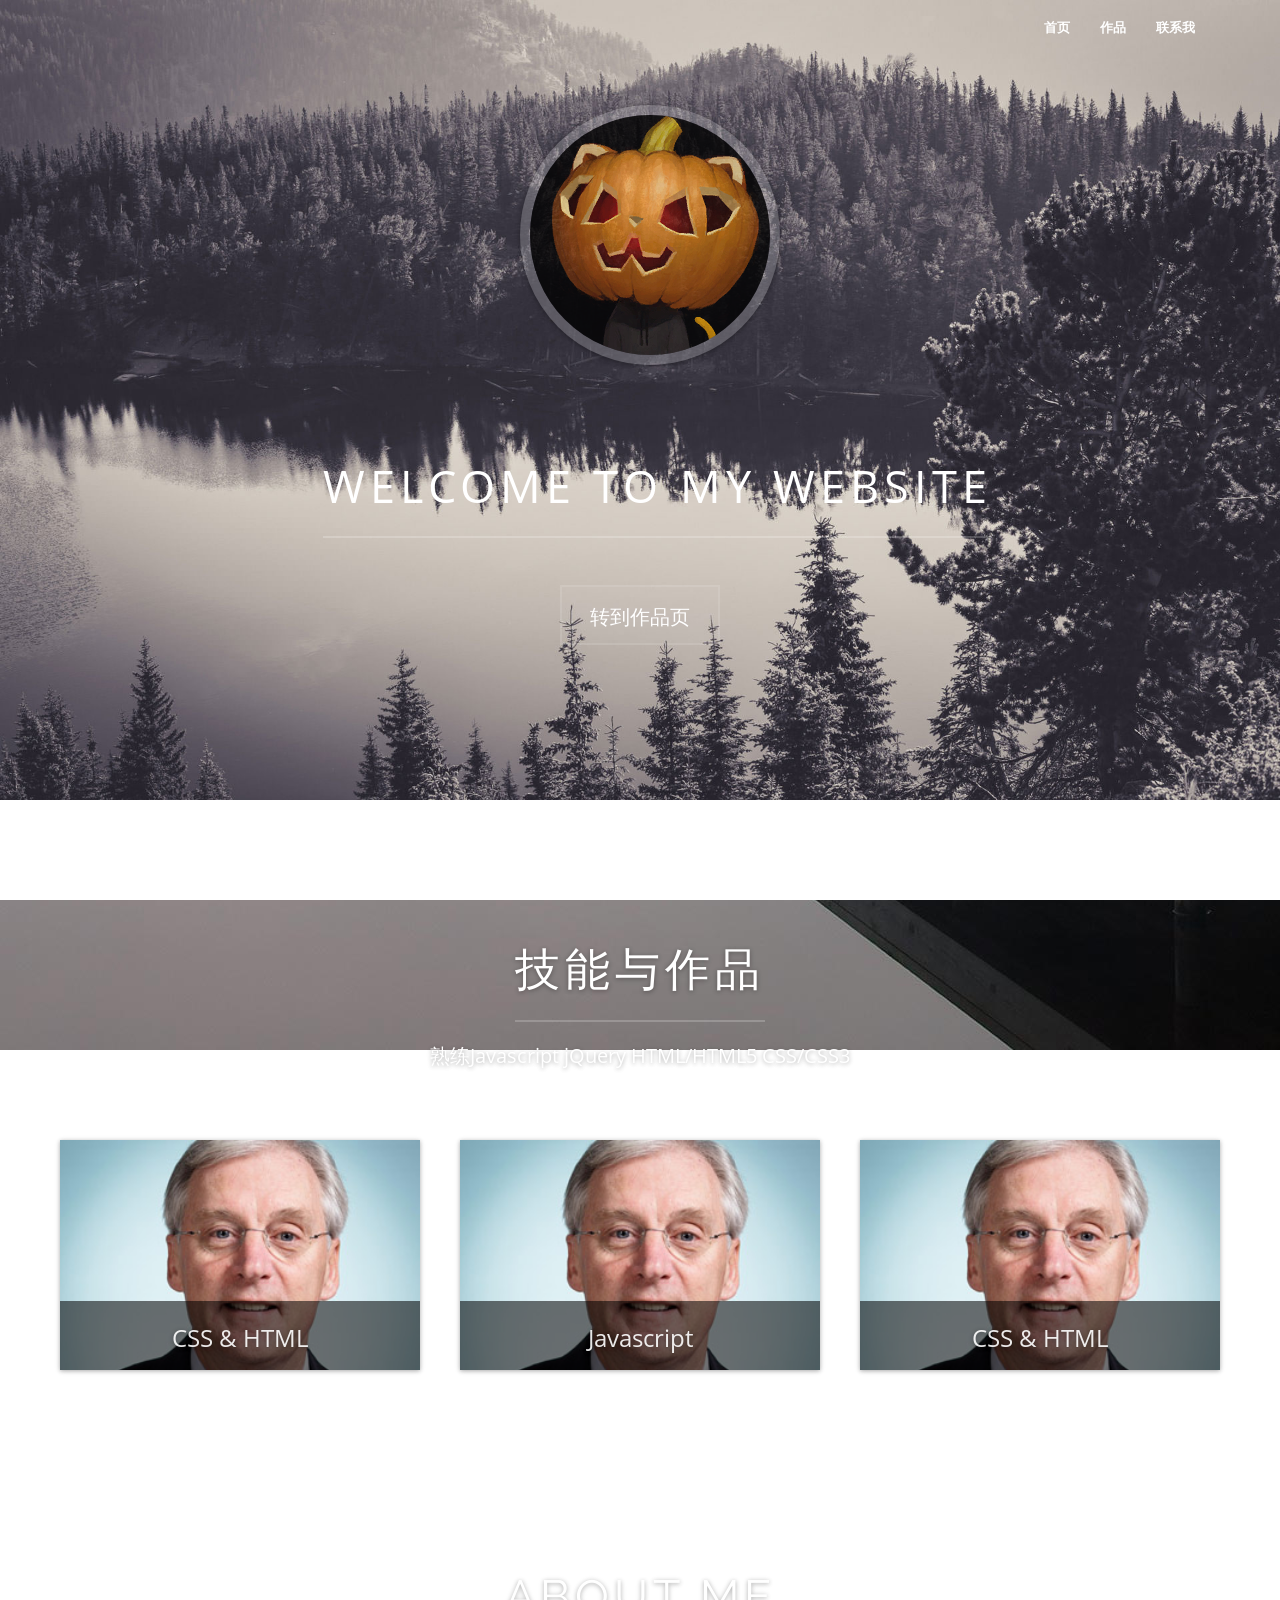
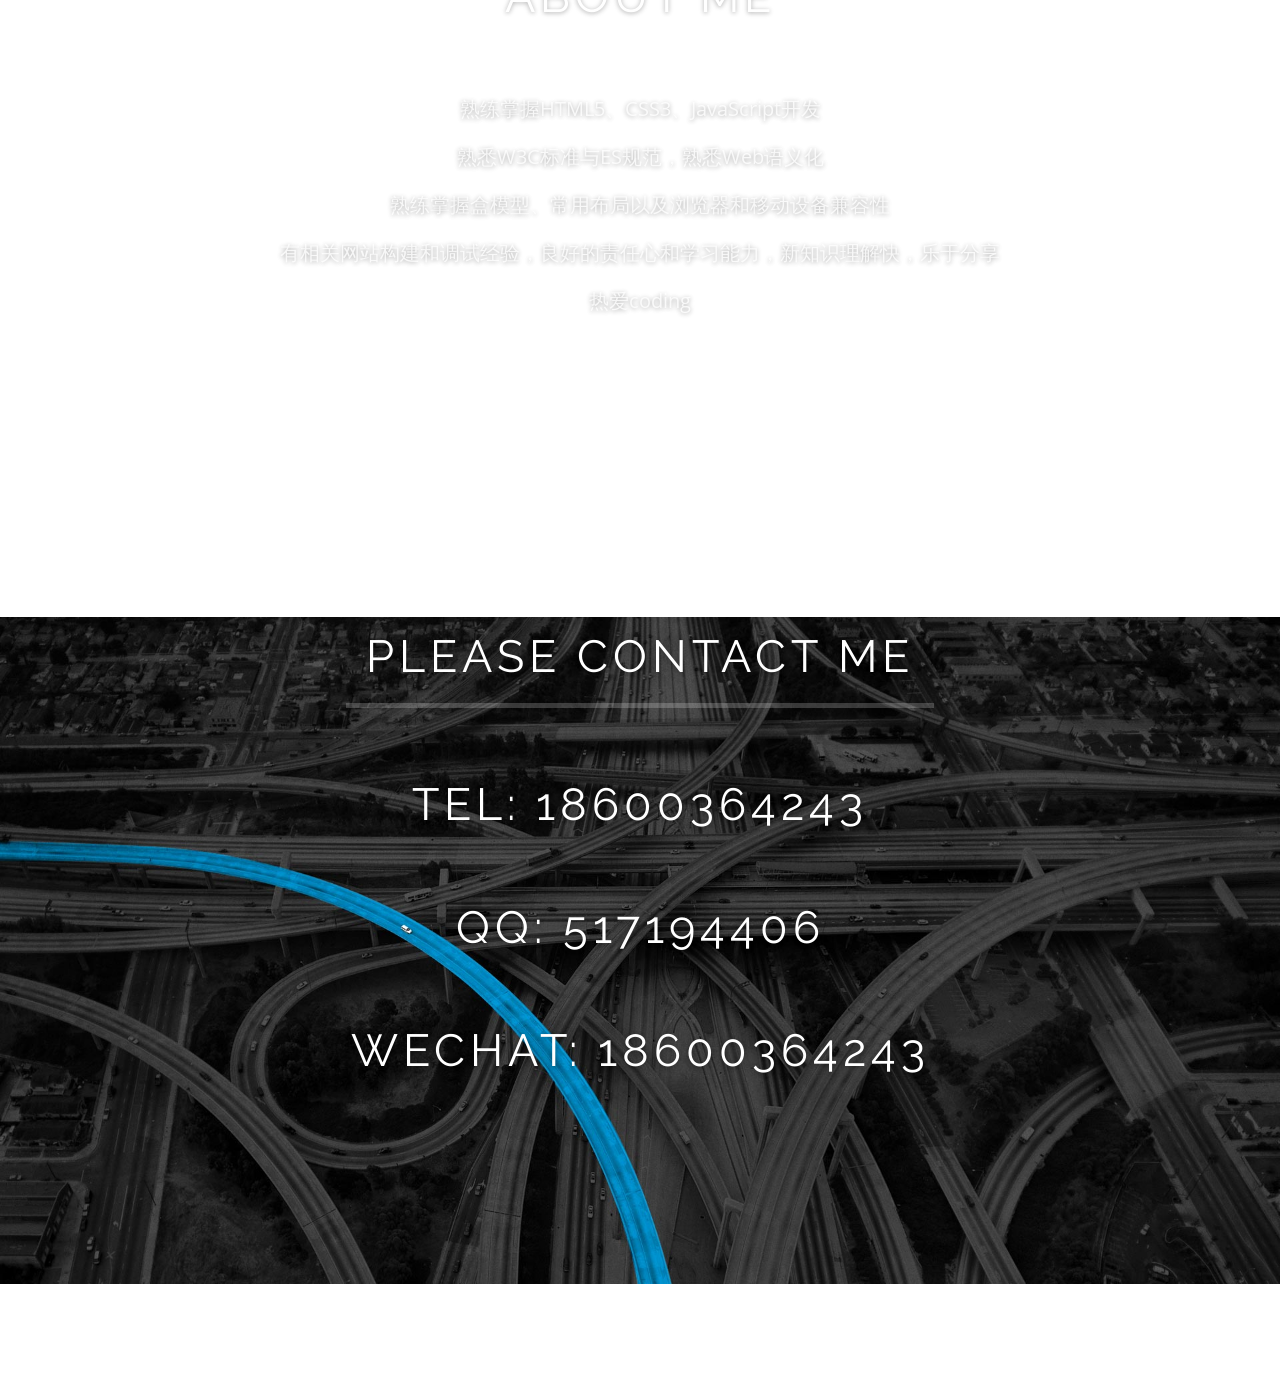
<file: index.html>
<!DOCTYPE html>
<html lang="en">
<head>
	<meta charset="UTF-8">
	<title>Ruwei Wang</title>
	<link rel="stylesheet" href="css/main.css" />
	<script src="js/main.js"></script>
</head>
<body>
	<header>
		<div class="nav-wrap clearfix">
			<ul class="nav clearfix">
				<li><a href="javascript:;">首页</a><span class="sub-bar"></span></li>
				<li><a href="javascript:;">作品</a><span class="sub-bar"></span></li>
				<li><a href="credit.html">联系我</a><span class="sub-bar"></li>
			</ul>
		</div>
		<div class="face">
			<img src="img/my.png" />
		</div>
		<h1><p>welcome to my website</p></h1>
		<div class="me-btn">
			<a href="javascript:;">转到作品页</a>
			<span class="bar top"></span>
			<span class="bar right"></span>
			<span class="bar bottom"></span>
			<span class="bar left"></span>
		</div>
	</header>
	<section class="sim-show">
		<h2 class="sim-tit">技能与作品</h2>
		<p class="sim-info">熟练Javascript jQuery HTML/HTML5 CSS/CSS3</p>
		<ul class="clearfix">
			<li class="list">
				<a href="javascript:;">
					<img src="img/1.jpg" alt="">
					<div class="opabox">
						<h2>CSS & HTML</h2>
						<p>1.理解W3C标准并熟练运用</p>
						<p>2.精通HTML+CSS标准布局</p>
						<p>3.能解决个浏览器之间的兼容问题</p>
					</div>
				</a>
			</li>
			<li class="list">
				<a href="javascript:;">
					<img src="img/1.jpg" alt="">
					<div class="opabox">
						<h2>Javascript</h2>
						<p>1.熟练掌握js原生、JQuery</p>
						<p>2.熟练运用ajax、jsonp进行数据交互</p>
						<p>3.熟练掌握面向对象机制</p>
					</div>
				</a>
			</li>
			<li class="list">
				<a href="javascript:;">
					<img src="img/1.jpg" alt="">
					<div class="opabox">
						<h2>CSS & HTML</h2>
						<p>1.理解W3C标准并熟练运用</p>
						<p>2.精通HTML+CSS标准布局</p>
						<p>3.能解决个浏览器之间的兼容问题</p>
					</div>
				</a>
			</li>
		</ul>
	</section>
	<section class="me">
		<div class="shadow"></div>
		<h2>About Me</h2>
		<div class="me-box">
			<ul>
				<li style="opacity:1;">
					<p>熟练掌握HTML5、CSS3、JavaScript开发</p>
					<p>熟悉W3C标准与ES规范，熟悉Web语义化</p>
					<p>熟练掌握盒模型、常用布局以及浏览器和移动设备兼容性</p>
					<p>有相关网站构建和调试经验，良好的责任心和学习能力，新知识理解快，乐于分享</p>
					<p>热爱coding</p>
				</li>
				<li>
					<p>能用原生js进行复杂页面的开发</p>
					<p>熟练运用原生js编写ajax和jsonp函数，进行普通交互和跨域交互</p>
					<p>同时熟悉jQuery快速开发PC端也面以及运用zepto开发移动端页面</p>
					<p>思路清晰，思维灵活，能根据不同情况运用不同方法</p>
				</li>
				<li>
					<p>熟悉面向对象思想，能运用面向对象进行开发</p>
					<p>熟悉HTML5的canvas、svg，能够运用canvas和raphaeljs进行图标制作</p>
					<p>了解MVC思想，了解angularjs的简单应用</p>
					<p>了解一些PHP和Mysql数据库技术，对后台也抱有浓厚兴趣</p>
				</li>
			</ul>
			<ol class="clearfix">
				<li class="on"></li>
				<li></li>
				<li></li>
			</ol>
		</div>
	</section>
	<section class="others">
		<h2>Please contact me</h2>
		<h3>TEL: 18600364243</h3>
		<h3>QQ: 517194406</h3>
		<h3>WECHAT: 18600364243</h3>
	</section>
</body>
</html>
</file>
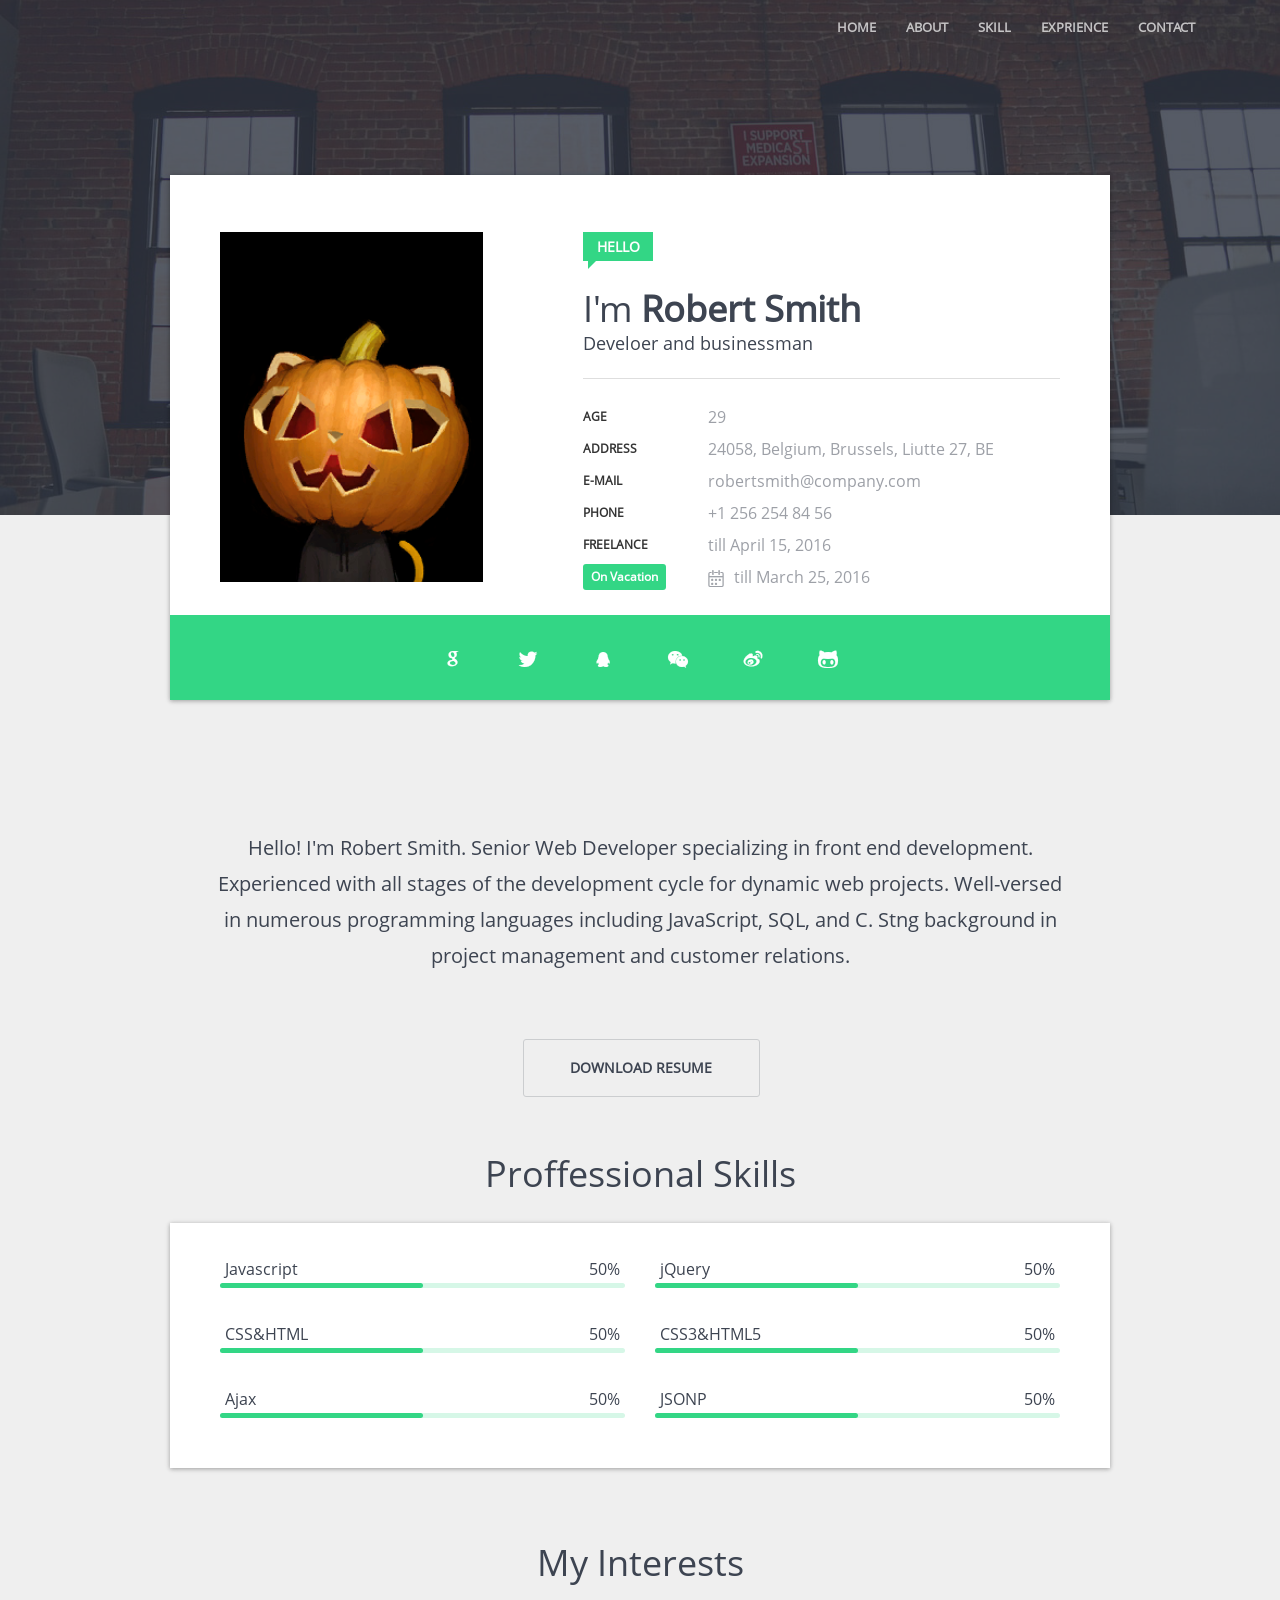
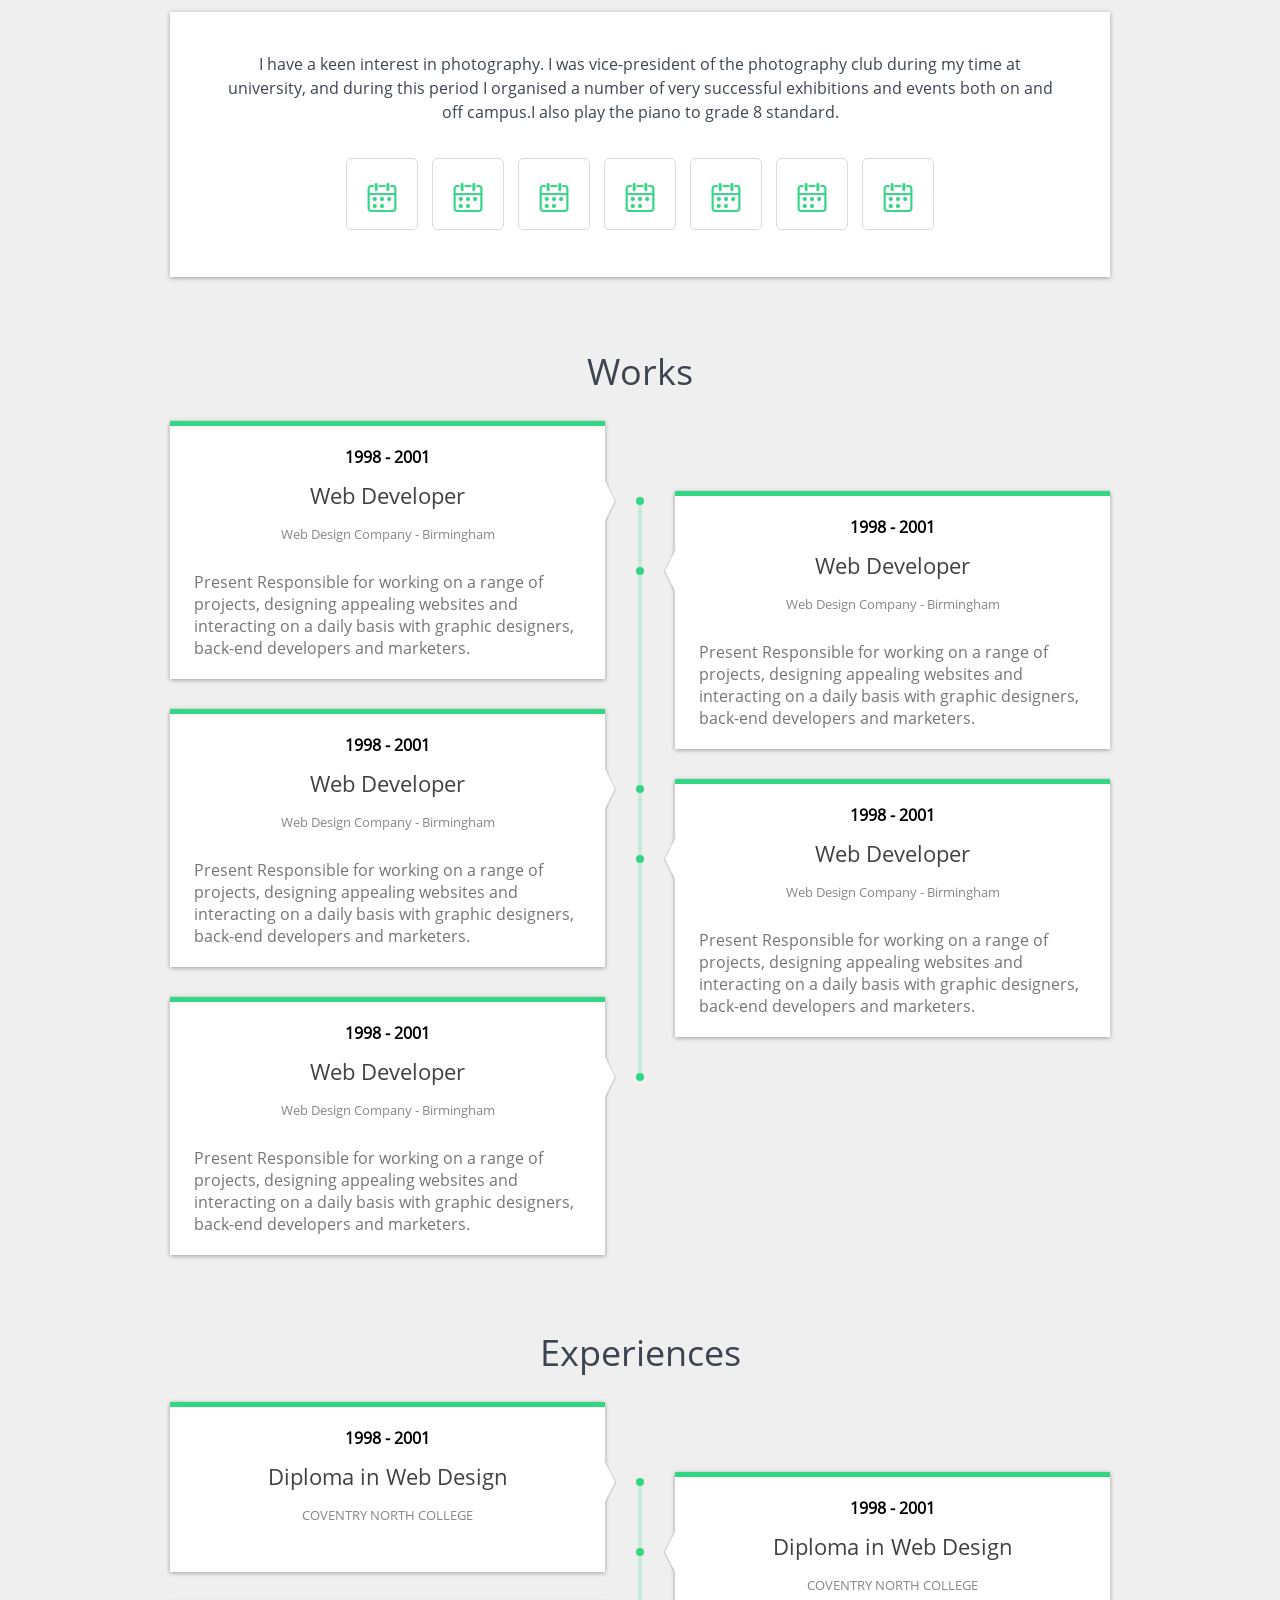
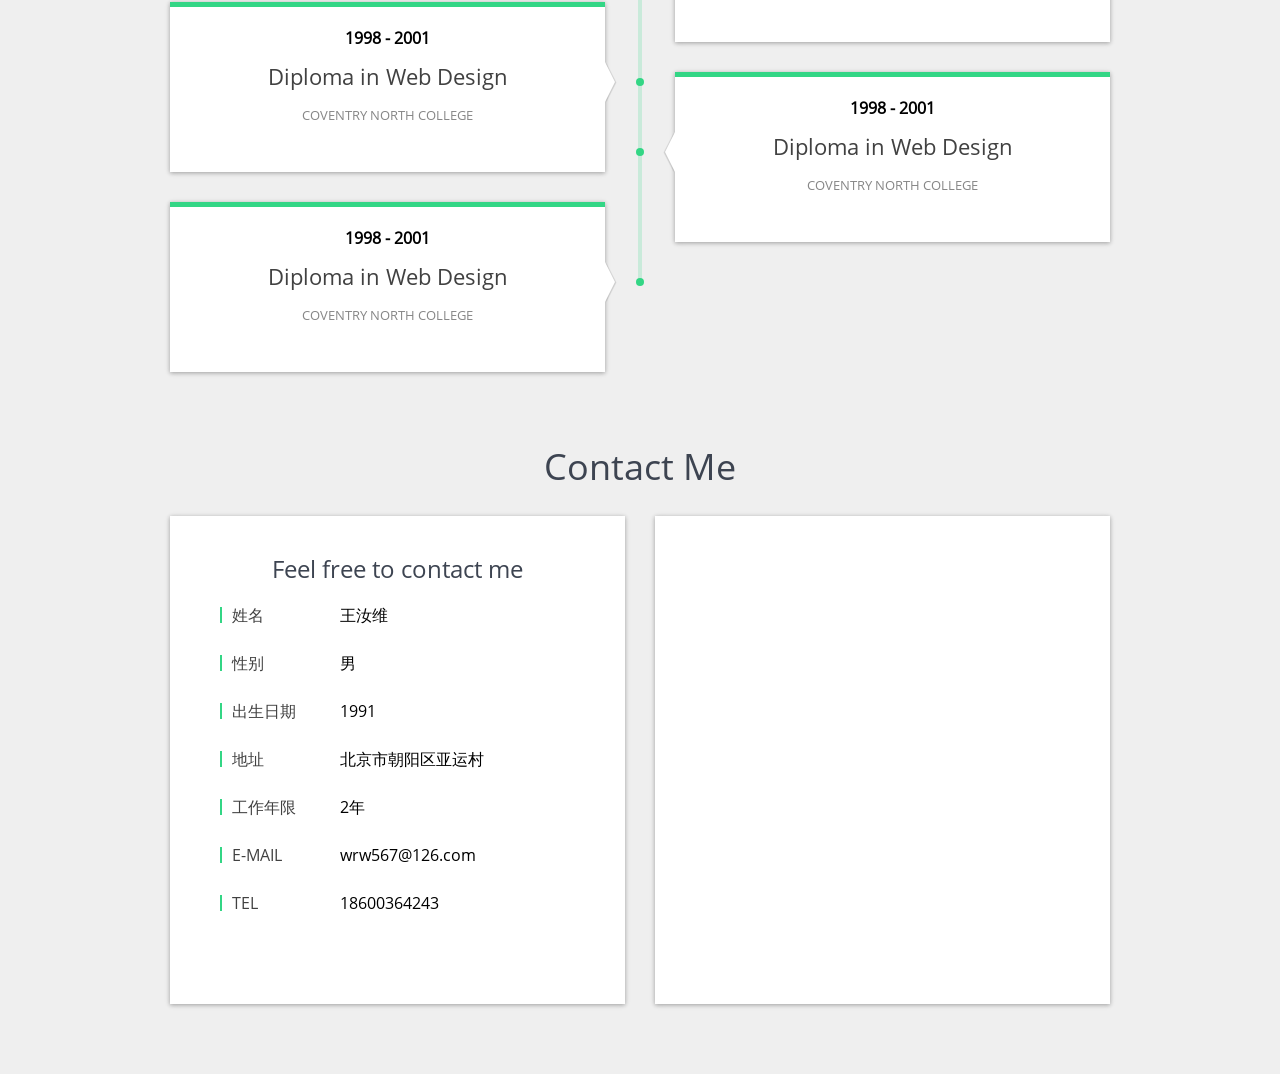
<file: credit.html>
<!DOCTYPE html>
<html lang="en">
<head>
	<meta charset="UTF-8">
	<title>wangruwei</title>
	<link rel="stylesheet" href="css/credit.css" />
	<script type="text/javascript" src="http://webapi.amap.com/maps?v=1.3&key=5630998f1c361e08227bcb206b51876e"></script> 
	<script src="js/credit.js"></script>
</head>
<body>
	<header>
		<div class="nav-wrap clearfix">
			<ul class="nav clearfix">
				<li><a href="index.html">HOME</a><span class="sub-bar"></span></li>
				<li><a href="javascript:;">ABOUT</a><span class="sub-bar"></span></li>
				<li><a href="javascript:;">SKILL</a><span class="sub-bar"></li>
				<li><a href="javascript:;">EXPRIENCE</a><span class="sub-bar"></li>
				<li><a href="javascript:;">CONTACT</a><span class="sub-bar"></li>
			</ul>
		</div>
	</header>
	<section class="content">
		<div class="card clearfix">
			<div class="face">
				<img src="img/my.png" />
			</div>
			<div class="info">
				<div class="hello">HELLO</div>
				<h1 class="name"><span>I'm</span> Robert Smith</h1>
				<h2 class="job">Develoer and businessman</h2>
				<dl class="profile clearfix">
					<dt>Age</dt>
					<dd>29</dd>
					<dt>Address</dt>
					<dd>24058, Belgium, Brussels, Liutte 27, BE</dd>
					<dt>E-mail</dt>
					<dd><a href="mailto:robertsmith@company.com">robertsmith@company.com</a></dd>
					<dt>Phone</dt>
					<dd><a href="tel:+12562548456">+1 256 254 84 56</a></dd>
					<dt>Freelance</dt>
					<dd>till April 15, 2016</dd>
					<dt class="profile-vacation"><span>On Vacation</span></dt>
					<dd><i class="iconfont">&#xf0011;</i>till March 25, 2016</dd>
				</dl>
			</div>
			<div class="social-bar">
				<ul class="social clearfix">
					<li><a href=""><i class="google iconfont">&#xe875;</i></a></li>
					<li><a href=""><i class="twitter iconfont">&#xe887;</i></a></li>
					<li><a href=""><i class="qq iconfont">&#xe648;</i></a></li>
					<li><a href=""><i class="wechat iconfont">&#xe7f0;</i></a></li>
					<li><a href=""><i class="weibo iconfont">&#xe66e;</i></a></li>
					<li><a href=""><i class="github iconfont">&#xe66f;</i></a></li>
				</ul>
			</div>
		</div>
		<div class="profile-text">
			<p>Hello! I'm Robert Smith. Senior Web Developer specializing in front end development. Experienced with all stages of the development cycle for dynamic web projects. 
							Well-versed in numerous programming languages including JavaScript, SQL, and C. Stng background in project management and customer relations.</p>
		</div>
		<div class="profile-btn">
			<a href="javascript:;">Download Resume</a>
		</div>
	</section>
	<section class="skills">
		<h2>Proffessional Skills</h2>
		<div class="skills-box">
			<ul class="clearfix">
				<li>
					<em class="skill-name">Javascript</em>
					<span class="percent">50%</span>
					<span class="bar-wrap">
						<i class="skill-bar"></i>
					</span>
				</li>
				<li>
					<em class="skill-name">jQuery</em>
					<span class="percent">50%</span>
					<span class="bar-wrap">
						<i class="skill-bar"></i>
					</span>
				</li>
				<li>
					<em class="skill-name">CSS&HTML</em>
					<span class="percent">50%</span>
					<span class="bar-wrap">
						<i class="skill-bar"></i>
					</span>
				</li>
				<li>
					<em class="skill-name">CSS3&HTML5</em>
					<span class="percent">50%</span>
					<span class="bar-wrap">
						<i class="skill-bar"></i>
					</span>
				</li>
				<li>
					<em class="skill-name">Ajax</em>
					<span class="percent">50%</span>
					<span class="bar-wrap">
						<i class="skill-bar"></i>
					</span>
				</li>
				<li>
					<em class="skill-name">JSONP</em>
					<span class="percent">50%</span>
					<span class="bar-wrap">
						<i class="skill-bar"></i>
					</span>
				</li>
			</ul>
		</div>
	</section>
	<section class="library">
		<h2>My Interests</h2>
		<div class="lib-box">
			<p>I have a keen interest in photography. I was vice-president of the photography club during my time at university, and during this period I organised a number of very successful exhibitions and events both on and off campus.I also play the piano to grade 8 standard.</p>
			<ul class="lib-icons clearfix">
				<li class="iconfont">&#xf0011;<span>lib-name</span></li>
				<li class="iconfont">&#xf0011;<span>lib-name</span></li>
				<li class="iconfont">&#xf0011;<span>lib-name</span></li>
				<li class="iconfont">&#xf0011;<span>lib-name</span></li>
				<li class="iconfont">&#xf0011;<span>lib-name</span></li>
				<li class="iconfont">&#xf0011;<span>lib-name</span></li>
				<li class="iconfont">&#xf0011;<span>lib-name</span></li>
			</ul>
		</div>
	</section>
	<!-- 这里写 -->
	<section class="works">
		<h2>Works</h2>
		<div class="timeline">
			<!-- 中间线 -->
			<div class="timeline-bar"></div>
			<!--气泡-->
			<div class="timeline-box left" style="left:0;top:0;">
				<span class="dot"></span>
				<div class="timeline-box-inner">
					<span class="arrow"><i></i></span>
					<div class="date">1998 - 2001</div>
					<h3>Web Developer</h3>
					<h4>Web Design Company - Birmingham</h4>
					<p>Present Responsible for working on a range of projects, designing appealing websites and interacting on a daily basis with graphic designers, back-end developers and marketers.</p>
				</div>
			</div>
			<div class="timeline-box right" style="right:0;top:70px;">
				<span class="dot"></span>
				<div class="timeline-box-inner">
					<span class="arrow"><i></i></span>
					<div class="date">1998 - 2001</div>
					<h3>Web Developer</h3>
					<h4>Web Design Company - Birmingham</h4>
					<p>Present Responsible for working on a range of projects, designing appealing websites and interacting on a daily basis with graphic designers, back-end developers and marketers.</p>
				</div>
			</div>
			<div class="timeline-box left" style="left:0;top:288px;">
				<span class="dot"></span>
				<div class="timeline-box-inner">
					<span class="arrow"><i></i></span>
					<div class="date">1998 - 2001</div>
					<h3>Web Developer</h3>
					<h4>Web Design Company - Birmingham</h4>
					<p>Present Responsible for working on a range of projects, designing appealing websites and interacting on a daily basis with graphic designers, back-end developers and marketers.</p>
				</div>
			</div>
			<div class="timeline-box right" style="right:0;top:358px;">
				<span class="dot"></span>
				<div class="timeline-box-inner">
					<span class="arrow"><i></i></span>
					<div class="date">1998 - 2001</div>
					<h3>Web Developer</h3>
					<h4>Web Design Company - Birmingham</h4>
					<p>Present Responsible for working on a range of projects, designing appealing websites and interacting on a daily basis with graphic designers, back-end developers and marketers.</p>
				</div>
			</div>
			<div class="timeline-box left" style="left:0;top:576px;">
				<span class="dot"></span>
				<div class="timeline-box-inner">
					<span class="arrow"><i></i></span>
					<div class="date">1998 - 2001</div>
					<h3>Web Developer</h3>
					<h4>Web Design Company - Birmingham</h4>
					<p>Present Responsible for working on a range of projects, designing appealing websites and interacting on a daily basis with graphic designers, back-end developers and marketers.</p>
				</div>
			</div>
		</div>
	</section>
	<section class="works chief">
		<h2>Experiences</h2>
		<div class="timeline">
			<!-- 中间线 -->
			<div class="timeline-bar"></div>
			<!--气泡-->
			<div class="timeline-box left" style="left:0;top:0;">
				<span class="dot"></span>
				<div class="timeline-box-inner">
					<span class="arrow"><i></i></span>
					<div class="date">1998 - 2001</div>
					<h3>Diploma in Web Design</h3>
					<h4>COVENTRY NORTH COLLEGE</h4>
				</div>
			</div>
			<div class="timeline-box right" style="right:0;top:70px;">
				<span class="dot"></span>
				<div class="timeline-box-inner">
					<span class="arrow"><i></i></span>
					<div class="date">1998 - 2001</div>
					<h3>Diploma in Web Design</h3>
					<h4>COVENTRY NORTH COLLEGE</h4>
				</div>
			</div>
			<div class="timeline-box left" style="left:0;top:200px;">
				<span class="dot"></span>
				<div class="timeline-box-inner">
					<span class="arrow"><i></i></span>
					<div class="date">1998 - 2001</div>
					<h3>Diploma in Web Design</h3>
					<h4>COVENTRY NORTH COLLEGE</h4>
				</div>
			</div>
			<div class="timeline-box right" style="right:0;top:270px;">
				<span class="dot"></span>
				<div class="timeline-box-inner">
					<span class="arrow"><i></i></span>
					<div class="date">1998 - 2001</div>
					<h3>Diploma in Web Design</h3>
					<h4>COVENTRY NORTH COLLEGE</h4>
				</div>
			</div>
			<div class="timeline-box left" style="left:0;top:400px;">
				<span class="dot"></span>
				<div class="timeline-box-inner">
					<span class="arrow"><i></i></span>
					<div class="date">1998 - 2001</div>
					<h3>Diploma in Web Design</h3>
					<h4>COVENTRY NORTH COLLEGE</h4>
				</div>
			</div>
		</div>
	</section>
	<section class="contact clearfix">
		<h2>Contact Me</h2>
		<div class="my-info">
			<h3>Feel free to contact me</h3>
			<dl class="clearfix">
				<dt>姓名<i></i></dt>
				<dd>王汝维</dd>
				<dt>性别<i></i></dt>
				<dd>男</dd>
				<dt>出生日期<i></i></dt>
				<dd>1991</dd>
				<dt>地址<i></i></dt>
				<dd>北京市朝阳区亚运村</dd>
				<dt>工作年限<i></i></dt>
				<dd>2年</dd>
				<dt>E-MAIL<i></i></dt>
				<dd>wrw567@126.com</dd>
				<dt>TEL<i></i></dt>
				<dd>18600364243</dd>
			</dl>
		</div>
		<div class="loca">
			<div id="container"></div>
		</div>
	</section>
</body>
</html>
</file>
<file: css/main.css>
::selection {
  background: #33d685;
  color: #FFF;
}
@font-face {
  font-family: Open Sans;
  src: url(../font/cJZKeOuBrn4kERxqtaUH3VtXRa8TVwTICgirnJhmVJw.woff2);
}
@font-face {
  font-family: Raleway-Regular;
  src: url(../font/Raleway-Regular.ttf);
}
@font-face {
  font-family: 'iconfont';
  src: url('iconfont.eot');
  src: url('iconfont.eot?#iefix') format('embedded-opentype'), /* IE6-IE8 */ url('iconfont.woff') format('woff'), /* chrome、firefox */ url('iconfont.ttf') format('truetype'), /* chrome、firefox、opera、Safari, Android, iOS 4.2+*/ url('iconfont.svg#iconfont') format('svg');
  
  /* IE9*/
  /* iOS 4.1- */
}
.iconfont {
  font-family: "iconfont" !important;
  font-size: 16px;
  font-style: normal;
  -webkit-font-smoothing: antialiased;
  -webkit-text-stroke-width: 0.2px;
  -moz-osx-font-smoothing: grayscale;
}
* {
  margin: 0;
  padding: 0;
  list-style: none;
  font-family: "Open Sans", 'Microsoft Yahei', sans-serif;
}
.clearfix:after {
  content: '';
  display: block;
  clear: both;
}
a {
  text-decoration: none;
}
body {
  overflow-y: hidden;
}
header {
  background: url(../img/head-bg0.jpg) no-repeat fixed 0 0;
}
header .nav-wrap {
  max-width: 1550px;
  margin: 0 auto;
  position: relative;
  left: 0;
  top: 0;
  padding: 7px 55px 7px 0;
}
header .nav {
  float: right;
  height: 40px;
}
header .nav li {
  float: left;
  margin-right: 30px;
}
header .nav a {
  display: block;
  font-family: "Open Sans", 'Microsoft Yahei', sans-serif;
  line-height: 40px;
  font-weight: 700;
  color: #ffffff;
  font-size: 13px;
}
header .nav .sub-bar {
  width: 0;
  height: 3px;
  display: block;
  background: rgba(255, 255, 255, 0.2);
  -webkit-transition: width 0.15s linear 0s;
  -o-transition: width 0.15s linear 0s;
  transition: width 0.15s linear 0s;
}
header .nav li:hover .sub-bar {
  width: 100%;
}
header .face {
  text-align: center;
  width: 240px;
  height: 240px;
  overflow: hidden;
  border: 10px solid rgba(255, 255, 255, 0.2);
  border-radius: 50%;
  box-shadow: 0 1px 6px rgba(0, 0, 0, 0.12), 0 1px 4px rgba(0, 0, 0, 0.24);
  position: absolute;
  left: 50%;
  top: 25%;
  margin-left: -120px;
  margin-top: -120px;
}
header .face img {
  margin-top: -82px;
  opacity: 0.8;
}
header h1 {
  display: inline-block;
  padding-top: 60px;
  padding-bottom: 20px;
  border-bottom: 2px solid rgba(255, 255, 255, 0.2);
  color: #fff;
  font-size: 45px;
  text-align: center;
  letter-spacing: 5px;
  text-transform: uppercase;
  opacity: 1;
  transform: scale(1);
  transition: opacity 500ms, transform 500ms ease-in;
  font-family: 'Raleway-Regular';
  font-weight: 300;
  position: absolute;
  left: 50%;
  top: 55%;
  margin-left: -317px;
  margin-top: -100px;
}
header .me-btn {
  position: absolute;
  left: 50%;
  top: 65%;
  margin-left: -80px;
  width: 160px;
  height: 60px;
  text-align: center;
  font-size: 20px;
  line-height: 60px;
  color: #fff;
  box-sizing: border-box;
  border: 2px solid rgba(255, 255, 255, 0.1);
  background: rgba(255, 255, 255, 0.035);
}
header .me-btn span {
  opacity: 0;
  -webkit-transition: 0.3s all ease;
  -moz-transition: 0.3s all ease;
  -ms-transition: 0.3s all ease;
  -o-transition: 0.3s all ease;
  transition: 0.3s all ease;
  width: 0px;
  height: 0px;
}
header .me-btn .top {
  position: absolute;
  width: 50px;
  height: 2px;
  background: rgba(255, 255, 255, 0.2);
  left: -200px;
  top: -2px;
}
header .me-btn .bottom {
  position: absolute;
  width: 50px;
  height: 2px;
  background: rgba(255, 255, 255, 0.2);
  right: -200px;
  bottom: -2px;
}
header .me-btn .left {
  position: absolute;
  width: 2px;
  height: 20px;
  background: rgba(255, 255, 255, 0.2);
  left: -2px;
  bottom: -150px;
}
header .me-btn .right {
  position: absolute;
  width: 2px;
  height: 20px;
  background: rgba(255, 255, 255, 0.2);
  right: -2px;
  top: -150px;
}
header .me-btn:hover .top {
  opacity: 1;
  width: 160px;
  left: -2px;
}
header .me-btn:hover .bottom {
  opacity: 1;
  width: 160px;
  right: -2px;
}
header .me-btn:hover .left {
  opacity: 1;
  height: 60px;
  bottom: -2px;
}
header .me-btn:hover .right {
  opacity: 1;
  height: 60px;
  top: -2px;
}
header .me-btn a {
  display: block;
  width: 100%;
  height: 100%;
  color: #fff;
}
.sim-show {
  background: url(../img/sim.jpg) no-repeat fixed center;
  width: 100%;
  height: 600px;
  text-align: center;
  position: relative;
  left: 0;
  top: 0;
}
.sim-show ul {
  position: absolute;
  left: 50%;
  top: 40%;
  margin-left: -600px;
}
.sim-show .list {
  box-shadow: 0 1px 6px rgba(0, 0, 0, 0.12), 0 1px 4px rgba(0, 0, 0, 0.24);
  float: left;
  width: 360px;
  height: 230px;
  margin: 0 20px;
  box-sizing: border-box;
  overflow: hidden;
  background: ##162633;
  color: #fff;
  cursor: pointer;
  font-family: 'Raleway-Regular';
  text-shadow: 0 1px 6px rgba(0, 0, 0, 0.12), 0 1px 4px rgba(0, 0, 0, 0.24);
  position: relative;
  left: 0;
  top: 0;
}
.sim-show .list img {
  position: absolute;
  left: 0;
  top: 0;
  width: 100%;
}
.sim-show .list .opabox {
  width: 100%;
  height: 100%;
  position: absolute;
  left: 0;
  top: 70%;
  background: rgba(0, 0, 0, 0.55);
  -webkit-transition: 0.3s all ease-out;
  -moz-transition: 0.3s all ease-out;
  -ms-transition: 0.3s all ease-out;
  -o-transition: 0.3s all ease-out;
  transition: 0.3s all ease-out;
  color: rgba(255, 255, 255, 0.9);
  padding: 10px;
  box-sizing: border-box;
}
.sim-show .list .opabox h2 {
  margin-top: 10px;
  margin-bottom: 40px;
  font-weight: normal;
  text-align: center;
}
.sim-show .list .opabox p {
  font-size: 20px;
  line-height: 30px;
  box-sizing: border-box;
  padding: 0 20px;
  text-align: left;
}
.sim-show .list:hover .opabox {
  top: 0;
}
.sim-tit {
  text-shadow: 0 1px 6px rgba(0, 0, 0, 0.12), 0 1px 4px rgba(0, 0, 0, 0.24);
  display: inline-block;
  padding-top: 40px;
  padding-bottom: 20px;
  border-bottom: 2px solid rgba(255, 255, 255, 0.2);
  color: #fff;
  font-size: 45px;
  text-align: center;
  letter-spacing: 5px;
  text-transform: uppercase;
  opacity: 1;
  transform: scale(1);
  transition: opacity 500ms, transform 500ms ease-in;
  font-family: 'Raleway-Regular', 'Microsoft Yahei';
  font-weight: 300;
}
.sim-info {
  color: #fff;
  margin: 20px 0;
  text-shadow: 0 1px 6px rgba(0, 0, 0, 0.12), 0 1px 4px rgba(0, 0, 0, 0.24);
  font-size: 20px;
}
.me {
  overflow: hidden;
  text-align: center;
  height: 600px;
  background: url(../img/me.jpg) no-repeat fixed center;
  background-size: 100% auto;
  position: relative;
  left: 0;
  top: 0;
}
.me .shadow {
  position: absolute;
  left: 0;
  top: 0;
  background: rgba(0, 0, 0, 0.6);
  width: 100%;
  height: 100%;
}
.me h2 {
  position: relative;
  left: 0;
  top: 0;
  text-shadow: 0 1px 6px rgba(0, 0, 0, 0.12), 0 1px 4px rgba(0, 0, 0, 0.24);
  display: inline-block;
  padding: 40px 20px 20px;
  margin-top: 30px;
  border-bottom: 2px solid rgba(255, 255, 255, 0.2);
  color: #fff;
  font-size: 45px;
  text-align: center;
  letter-spacing: 5px;
  text-transform: uppercase;
  opacity: 1;
  transform: scale(1);
  transition: opacity 500ms, transform 500ms ease-in;
  font-family: 'Raleway-Regular', 'Microsoft Yahei';
  font-weight: 300;
  margin-bottom: 30px;
  box-sizing: border-box;
}
.me ul {
  position: relative;
  left: 0;
  top: 0;
  height: 250px;
}
.me ul li {
  opacity: 0;
  position: absolute;
  left: 0;
  top: 0;
  width: 100%;
  height: 100%;
  -webkit-transition: 0.5s all ease;
  -moz-transition: 0.5s all ease;
  -ms-transition: 0.5s all ease;
  -o-transition: 0.5s all ease;
  transition: 0.5s all ease;
}
.me p {
  margin: 20px 0;
  text-shadow: 0 1px 6px rgba(0, 0, 0, 0.12), 0 1px 4px rgba(0, 0, 0, 0.24);
  font-size: 20px;
  color: rgba(255, 255, 255, 0.8);
}
.me .me-box {
  position: relative;
  left: 0;
  top: 0;
}
.me .me-box ol {
  width: 60px;
  height: 20px;
  position: absolute;
  left: 50%;
  margin-left: -30px;
  bottom: -50px;
}
.me .me-box ol li {
  width: 10px;
  height: 10px;
  box-sizing: border-box;
  border: 2px solid #fff;
  margin: 5px;
  float: left;
  border-radius: 50%;
  cursor: pointer;
}
.me .me-box ol li.on {
  background: #fff;
}
.others {
  text-align: center;
  background: url(../img/3.jpg) no-repeat center;
}
.others h2 {
  text-shadow: 0 1px 6px rgba(0, 0, 0, 0.12), 0 1px 4px rgba(0, 0, 0, 0.24);
  display: inline-block;
  padding: 100px 20px 20px;
  margin-top: 30px;
  border-bottom: 5px solid rgba(255, 255, 255, 0.2);
  color: #fff;
  font-size: 45px;
  text-align: center;
  letter-spacing: 5px;
  text-transform: uppercase;
  opacity: 1;
  transform: scale(1);
  transition: opacity 500ms, transform 500ms ease-in;
  font-family: 'Raleway-Regular', 'Microsoft Yahei';
  font-weight: 300;
  margin-bottom: 50px;
  box-sizing: border-box;
}
.others h3 {
  text-shadow: 0 1px 6px rgba(0, 0, 0, 0.12), 0 1px 4px rgba(0, 0, 0, 0.24);
  padding: 20px 20px 20px;
  color: #fff;
  font-size: 45px;
  text-align: center;
  letter-spacing: 5px;
  text-transform: uppercase;
  opacity: 1;
  transform: scale(1);
  transition: opacity 500ms, transform 500ms ease-in;
  font-family: 'Raleway-Regular', 'Microsoft Yahei';
  font-weight: 300;
  margin-bottom: 30px;
  box-sizing: border-box;
}
</file>
<file: css/credit.css>
::selection {
  background: #33d685;
  color: #FFF;
}
@font-face {
  font-family: Open Sans;
  src: url(../font/cJZKeOuBrn4kERxqtaUH3VtXRa8TVwTICgirnJhmVJw.woff2);
}
@font-face {
  font-family: 'iconfont';
  src: url('iconfont.eot');
  src: url('iconfont.eot?#iefix') format('embedded-opentype'), /* IE6-IE8 */ url('iconfont.woff') format('woff'), /* chrome、firefox */ url('iconfont.ttf') format('truetype'), /* chrome、firefox、opera、Safari, Android, iOS 4.2+*/ url('iconfont.svg#iconfont') format('svg');
  
  /* IE9*/
  /* iOS 4.1- */
}
.iconfont {
  font-family: "iconfont" !important;
  font-size: 16px;
  font-style: normal;
  -webkit-font-smoothing: antialiased;
  -webkit-text-stroke-width: 0.2px;
  -moz-osx-font-smoothing: grayscale;
}
* {
  margin: 0;
  padding: 0;
  list-style: none;
  font-family: "Open Sans", 'Microsoft Yahei', sans-serif;
}
body {
  background: #efefef;
}
a {
  text-decoration: none;
  color: #000;
}
.clearfix:after {
  content: '';
  display: block;
  clear: both;
}
header {
  width: 100%;
  height: 515px;
  background: url(../img/hd-bg.jpg) no-repeat center;
  background-size: cover;
  position: relative;
  left: 0;
  top: 0;
}
header:before {
  content: '';
  position: absolute;
  left: 0;
  top: 0;
  width: 100%;
  height: 100%;
  background-color: rgba(44, 51, 64, 0.8);
}
header .nav-wrap {
  max-width: 1550px;
  margin: 0 auto;
  position: relative;
  left: 0;
  top: 0;
  padding: 7px 55px 7px 0;
}
header .nav {
  float: right;
  height: 40px;
}
header .nav li {
  float: left;
  margin-right: 30px;
}
header .nav a {
  display: block;
  font-family: "Open Sans", 'Microsoft Yahei', sans-serif;
  line-height: 40px;
  font-weight: 700;
  color: rgba(255, 255, 255, 0.7);
  font-size: 13px;
}
header .nav .sub-bar {
  width: 0;
  height: 3px;
  display: block;
  background: #33d685;
  -webkit-transition: width 0.15s linear 0s;
  -o-transition: width 0.15s linear 0s;
  transition: width 0.15s linear 0s;
}
header .nav li:hover .sub-bar {
  width: 100%;
}
.content {
  background: #efefef;
  position: relative;
  left: 0;
  top: 0;
  padding-top: 255px;
  width: 940px;
  margin: 0 auto;
}
.content .card {
  width: 940px;
  height: 525px;
  box-shadow: 0 1px 6px rgba(0, 0, 0, 0.12), 0 1px 4px rgba(0, 0, 0, 0.24);
  background: #fff;
  position: absolute;
  left: 50%;
  top: -340px;
  margin-left: -470px;
}
.card .face {
  width: 300px;
  height: 350px;
  float: left;
  margin: 57px 63px 0 50px;
  overflow: hidden;
  text-align: center;
}
.card .face img {
  display: block;
  height: 100%;
}
.card .info {
  float: left;
  width: 477px;
  height: 300px;
  box-sizing: border-box;
  margin-top: 57px;
}
.card .info .hello {
  width: 70px;
  height: 29px;
  background: #33d685;
  font-size: 14px;
  font-weight: 700;
  font-family: "Open Sans", 'Microsoft Yahei', sans-serif;
  line-height: 29px;
  text-align: center;
  color: #fff;
  position: relative;
  left: 0;
  top: 0;
  margin-bottom: 28px;
}
.card .info .hello:before {
  content: '';
  display: block;
  width: 0;
  height: 0;
  border: 4px solid #33d685;
  border-right: 4px solid transparent;
  border-bottom: 4px solid transparent;
  position: absolute;
  left: 5px;
  top: 100%;
}
.card .info .name {
  font-size: 36px;
  margin-bottom: 5px;
  font-family: "Open Sans", 'Microsoft Yahei', sans-serif;
  color: #3d4451;
  font-weight: bold;
  line-height: 1.1;
}
.card .info .name span {
  font-weight: 300;
  color: #3d4451;
}
.card .info h2 {
  font-size: 18px;
  font-weight: 400;
  line-height: 1.1;
  color: #3d4451;
  padding-bottom: 25px;
  margin-bottom: 25px;
  border-bottom: 1px solid #dedede;
}
.card .profile dt {
  width: 120px;
  float: left;
  color: #333333;
  font-size: 12px;
  font-weight: 700;
  line-height: 26px;
  text-transform: uppercase;
  margin-bottom: 6px;
}
.card .profile dd {
  margin-left: 125px;
  font-size: 16px;
  font-weight: 400;
  line-height: 26px;
  color: #9da0a7;
  margin-bottom: 6px;
  vertical-align: baseline;
}
.card .profile dd a {
  color: #9da0a7;
}
.card .profile dd a:hover {
  text-decoration: underline;
}
.card .profile-vacation span {
  color: #fff;
  font-size: 12px;
  font-weight: 700;
  line-height: 100%;
  text-transform: none;
  padding: 7px 8px;
  display: inline-block;
  -webkit-border-radius: 3px;
  -moz-border-radius: 3px;
  -ms-border-radius: 3px;
  -o-border-radius: 3px;
  border-radius: 3px;
  background-color: #33d685;
}
.card .iconfont {
  margin-right: 10px;
  vertical-align: baseline;
}
.card .social-bar {
  position: absolute;
  left: 0;
  bottom: 0;
  background: #33d685;
  width: 100%;
  height: 85px;
}
.card .social-bar .social {
  width: 450px;
  height: 55px;
  position: absolute;
  left: 50%;
  top: 50%;
  margin-left: -225px;
  margin-top: -27.5px;
}
.card .social-bar li {
  float: left;
  width: 45px;
  height: 45px;
  margin: 5px 15px;
  text-align: center;
}
.card .social-bar li a {
  display: block;
  width: 100%;
  height: 100%;
  border-radius: 50%;
  text-indent: 10px;
  -webkit-transition: 250ms all ease;
  -moz-transition: 250ms all ease;
  -ms-transition: 250ms all ease;
  -o-transition: 250ms all ease;
  transition: 250ms all ease;
}
.card .social-bar li a:hover {
  background: rgba(0, 0, 0, 0.1);
}
.card .social-bar li i {
  font-size: 20px;
  line-height: 45px;
  color: #fff;
  text-align: center;
}
.profile-text {
  color: #3d4451;
  font-size: 20px;
  font-weight: 300;
  line-height: 1.8;
  text-align: center;
  margin-top: 60px;
  padding-left: 5%;
  padding-right: 5%;
}
.profile-text .profile-text p {
  margin: 0 0 25px 0;
  word-wrap: normal;
}
.profile-btn {
  margin: 65px auto 0;
  text-align: center;
  width: 235px;
  height: 56px;
  margin-bottom: 54px;
}
.profile-btn a {
  display: block;
  width: 235px;
  height: 56px;
  font-size: 14px;
  font-weight: 700;
  line-height: 56px;
  text-transform: uppercase;
  border: 1px solid #cbcdcf;
  background: transparent;
  box-shadow: none;
  border-radius: 3px;
  transition: all 0.3s ease-out;
  color: #3d4451;
}
.profile-btn a:hover {
  opacity: 0.95;
  box-shadow: 0 5px 11px 0 rgba(0, 0, 0, 0.18), 0 4px 15px 0 rgba(0, 0, 0, 0.15);
}
.skills {
  width: 940px;
  margin: 0 auto;
  text-align: center;
  margin-bottom: 70px;
}
.skills h2 {
  color: #3d4451;
  margin-bottom: 25px;
  font-weight: normal;
  font-size: 36px;
}
.skills .skills-box {
  padding-left: 50px;
  box-sizing: border-box;
  width: 100%;
  height: 245px;
  background: #fff;
  box-shadow: 0 1px 6px rgba(0, 0, 0, 0.12), 0 1px 4px rgba(0, 0, 0, 0.24);
}
.skills .skills-box li {
  float: left;
  width: 405px;
  height: 65px;
  box-sizing: border-box;
  margin-right: 30px;
  position: relative;
  left: 0;
  top: 0;
}
.skills .skills-box li .skill-name {
  font-style: normal;
  color: #3d4451;
  position: absolute;
  left: 5px;
  top: 35px;
}
.skills .skills-box li .percent {
  color: #3d4451;
  position: absolute;
  right: 5px;
  top: 35px;
}
.skills .skills-box li .bar-wrap {
  width: 405px;
  height: 5px;
  background: #d6f7e7;
  position: absolute;
  left: 0;
  bottom: 0;
  border-radius: 5px;
}
.skills .skills-box li .bar-wrap .skill-bar {
  width: 50%;
  height: 100%;
  background: #33d685;
  position: absolute;
  left: 0;
  top: 0;
  border-radius: 5px;
  -webkit-transition: width 400ms ease-out 100ms;
  -moz-transition: width 400ms ease-out 100ms;
  -ms-transition: width 400ms ease-out 100ms;
  -o-transition: width 400ms ease-out 100ms;
  transition: width 400ms ease-out 100ms;
}
.library {
  width: 940px;
  margin: 0 auto;
  text-align: center;
}
.library h2 {
  color: #3d4451;
  margin-bottom: 25px;
  font-weight: normal;
  font-size: 36px;
}
.lib-box {
  position: relative;
  left: 0;
  top: 0;
  width: 940px;
  height: 265px;
  background: #fff;
  box-shadow: 0 1px 6px rgba(0, 0, 0, 0.12), 0 1px 4px rgba(0, 0, 0, 0.24);
  padding: 40px 50px;
  box-sizing: border-box;
}
.lib-box p {
  margin: 0 0 25px 0;
  color: #3d4451;
  line-height: 24px;
}
.lib-icons {
  position: absolute;
  left: 50%;
  bottom: 47px;
  margin-left: -301px;
  width: 602px;
  height: 72px;
}
.lib-icons li {
  float: left;
  width: 72px;
  height: 72px;
  border: 1px solid #d7dbde;
  border-radius: 5px;
  margin: 0 7px;
  line-height: 72px;
  text-align: center;
  font-size: 30px;
  color: #33d685;
  cursor: pointer;
  box-sizing: border-box;
  position: relative;
  left: 0;
  top: 0;
}
.lib-icons li:hover span {
  margin-top: 10px;
  opacity: 1;
}
.lib-icons li span {
  -webkit-transition: all 0.35s ease-out;
  -moz-transition: all 0.35s ease-out;
  -ms-transition: all 0.35s ease-out;
  -o-transition: all 0.35s ease-out;
  transition: all 0.35s ease-out;
  opacity: 0;
  color: #fff;
  font-size: 11px;
  font-weight: 400;
  line-height: 1;
  background-color: #717171;
  padding: 5px 8px;
  white-space: nowrap;
  position: absolute;
  top: 100%;
  left: 50%;
  margin-left: -33px;
  margin-top: 0;
  border-radius: 3px;
}
.works {
  width: 940px;
  margin: 70px auto 0;
  text-align: center;
}
.works h2 {
  color: #3d4451;
  margin-bottom: 25px;
  font-weight: normal;
  font-size: 36px;
}
.works.chief .timeline {
  height: 570px;
  margin-bottom: 70px;
}
.works.chief .timeline-bar {
  height: 400px;
}
.timeline {
  width: 940px;
  height: 837px;
  box-sizing: border-box;
  margin: 0 auto;
  position: relative;
  left: 0;
  top: 0;
}
.timeline .timeline-bar {
  position: absolute;
  left: 50%;
  top: 80px;
  margin-left: -2px;
  width: 4px;
  height: 575px;
  background: #33d685;
  opacity: 0.2;
}
.timeline-box {
  width: 435px;
  position: absolute;
  border-top: 5px solid #33d685;
  box-shadow: 0 1px 6px rgba(0, 0, 0, 0.12), 0 1px 4px rgba(0, 0, 0, 0.24);
  box-sizing: border-box;
  padding: 20px 2.5%;
  background: #fff;
}
.timeline-box .date {
  font-size: 16px;
  font-weight: 700;
  text-align: center;
  margin-bottom: 15px;
}
.timeline-box p {
  text-align: left;
  color: #757575;
}
.timeline-box h3 {
  font-size: 22px;
  color: #414141;
  font-weight: 400;
  margin-bottom: 20px;
  line-height: 1.1;
}
.timeline-box h4 {
  margin-bottom: 30px;
  color: #878787;
  font-size: 13px;
  font-weight: 400;
  line-height: 1.1;
}
.timeline-box.left .arrow {
  width: 12px;
  height: 41px;
  position: absolute;
  top: 55px;
  right: -12px;
  background: url(../img/arrows.png) no-repeat -18px 0;
}
.timeline-box.left .arrow i {
  border-top: 20px solid transparent;
  border-bottom: 20px solid transparent;
  border-left: 10px solid #fff;
  display: block;
}
.timeline-box.left .dot {
  position: absolute;
  top: 71px;
  right: -39px;
  width: 8px;
  height: 8px;
  border-radius: 50%;
  background: #33d685;
}
.timeline-box.right .arrow {
  width: 12px;
  height: 41px;
  position: absolute;
  top: 55px;
  left: -12px;
  background: url(../img/arrows.png) no-repeat 0 0;
}
.timeline-box.right .arrow i {
  border-top: 20px solid transparent;
  border-bottom: 20px solid transparent;
  border-right: 10px solid #fff;
  display: block;
}
.timeline-box.right .dot {
  position: absolute;
  top: 71px;
  left: -39px;
  width: 8px;
  height: 8px;
  border-radius: 50%;
  background: #33d685;
}
.contact {
  width: 940px;
  margin: 0 auto;
  text-align: center;
}
.contact h2 {
  color: #3d4451;
  margin-bottom: 25px;
  font-weight: normal;
  font-size: 36px;
}
.contact {
  margin-bottom: 70px;
}
.my-info {
  float: left;
  width: 455px;
  height: 488px;
  box-shadow: 0 1px 6px rgba(0, 0, 0, 0.12), 0 1px 4px rgba(0, 0, 0, 0.24);
  background: #fff;
  box-sizing: border-box;
  padding: 40px 50px;
}
.my-info h3 {
  font-size: 24px;
  font-weight: 400;
  margin: 0 0 25px 0;
  line-height: 1.1;
  color: #3d4451;
}
.my-info dl dt {
  width: 100px;
  float: left;
  margin-bottom: 32px;
  text-align: left;
  color: #414141;
  font-weight: 400;
  box-sizing: border-box;
  border-left: 2px solid #33d685;
  line-height: 100%;
  padding-left: 10px;
  position: relative;
  left: 0;
  top: 0;
}
.my-info dl dt i {
  height: 2px;
  width: 355px;
  background: #33d685;
  position: absolute;
  left: 0;
  bottom: -14px;
  opacity: 0;
  -webkit-transition: 0.3s all ease;
  -moz-transition: 0.3s all ease;
  -ms-transition: 0.3s all ease;
  -o-transition: 0.3s all ease;
  transition: 0.3s all ease;
}
.my-info dl dd {
  width: 255px;
  float: left;
  margin-bottom: 32px;
  position: relative;
  left: 0;
  top: 0;
  font-weight: 300;
  text-align: left;
  text-indent: 20px;
  line-height: 100%;
  cursor: pointer;
}
.loca {
  float: right;
  width: 455px;
  height: 488px;
  box-shadow: 0 1px 6px rgba(0, 0, 0, 0.12), 0 1px 4px rgba(0, 0, 0, 0.24);
  background: #fff;
}
#container {
  width: 100%;
  height: 100%;
}
</file>
